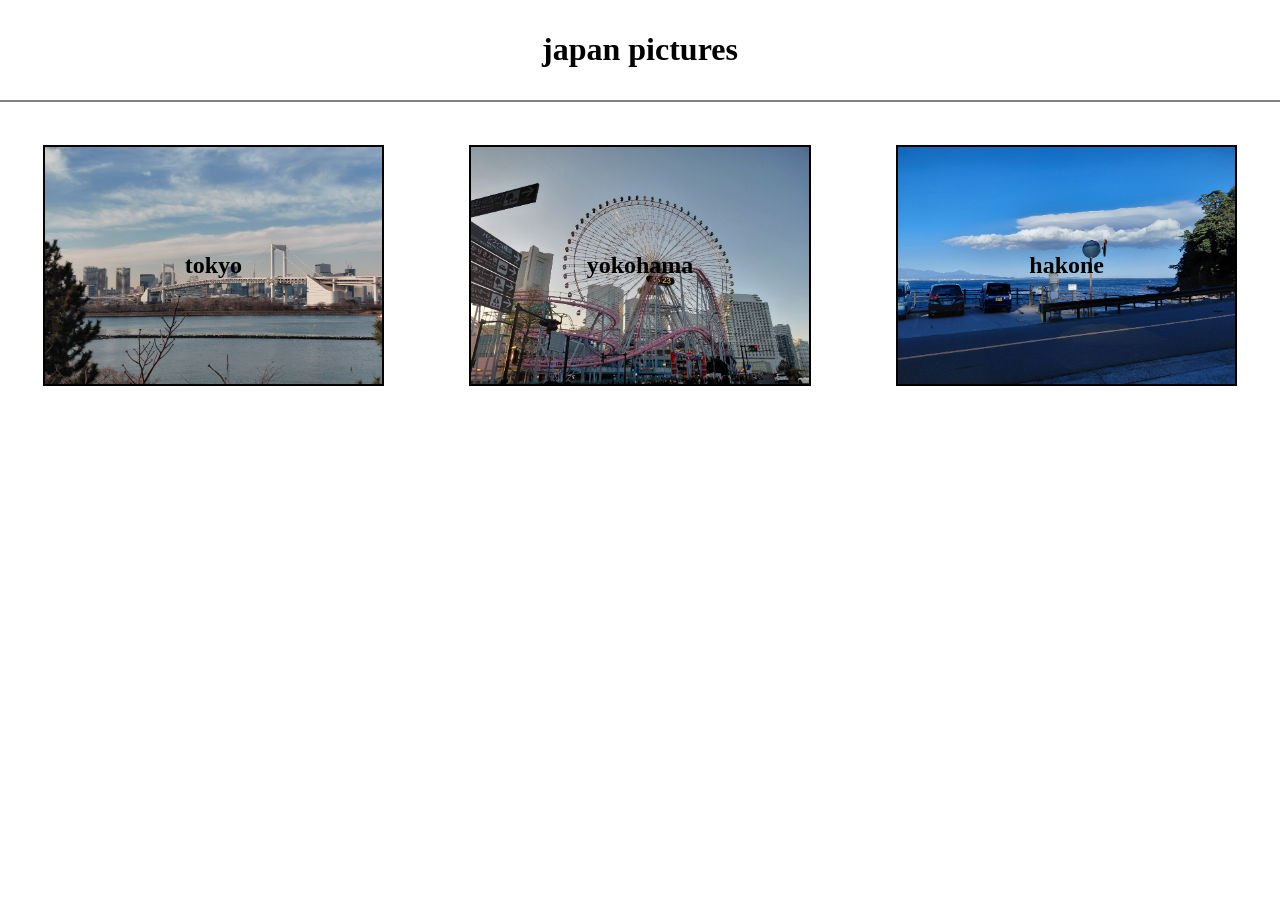
<file: index.html>
<html>
    <head>
        <meta charset="utf-8">
        <title>jinwoo's picture</title>
        <link rel="stylesheet" href="style.css">
    </head>
    <body>
        <div id="header">
            <h1><a href="index.html">japan pictures</a></h1>
        </div>
        <div class="article">
            <div class="article_box" id="article_box_1" onclick="location.href='tokyo.html'">
                <h2>tokyo</h2>
            </div>
            <div class="article_box" id="article_box_2" onclick="location.href='yokohama.html'">
                <h2>yokohama</h2>
            </div>
            <div class="article_box" id="article_box_3" onclick="location.href='hakone.html'">
                <h2>hakone</h2>
            </div>
        </div>
    </body>
</html>
</file>
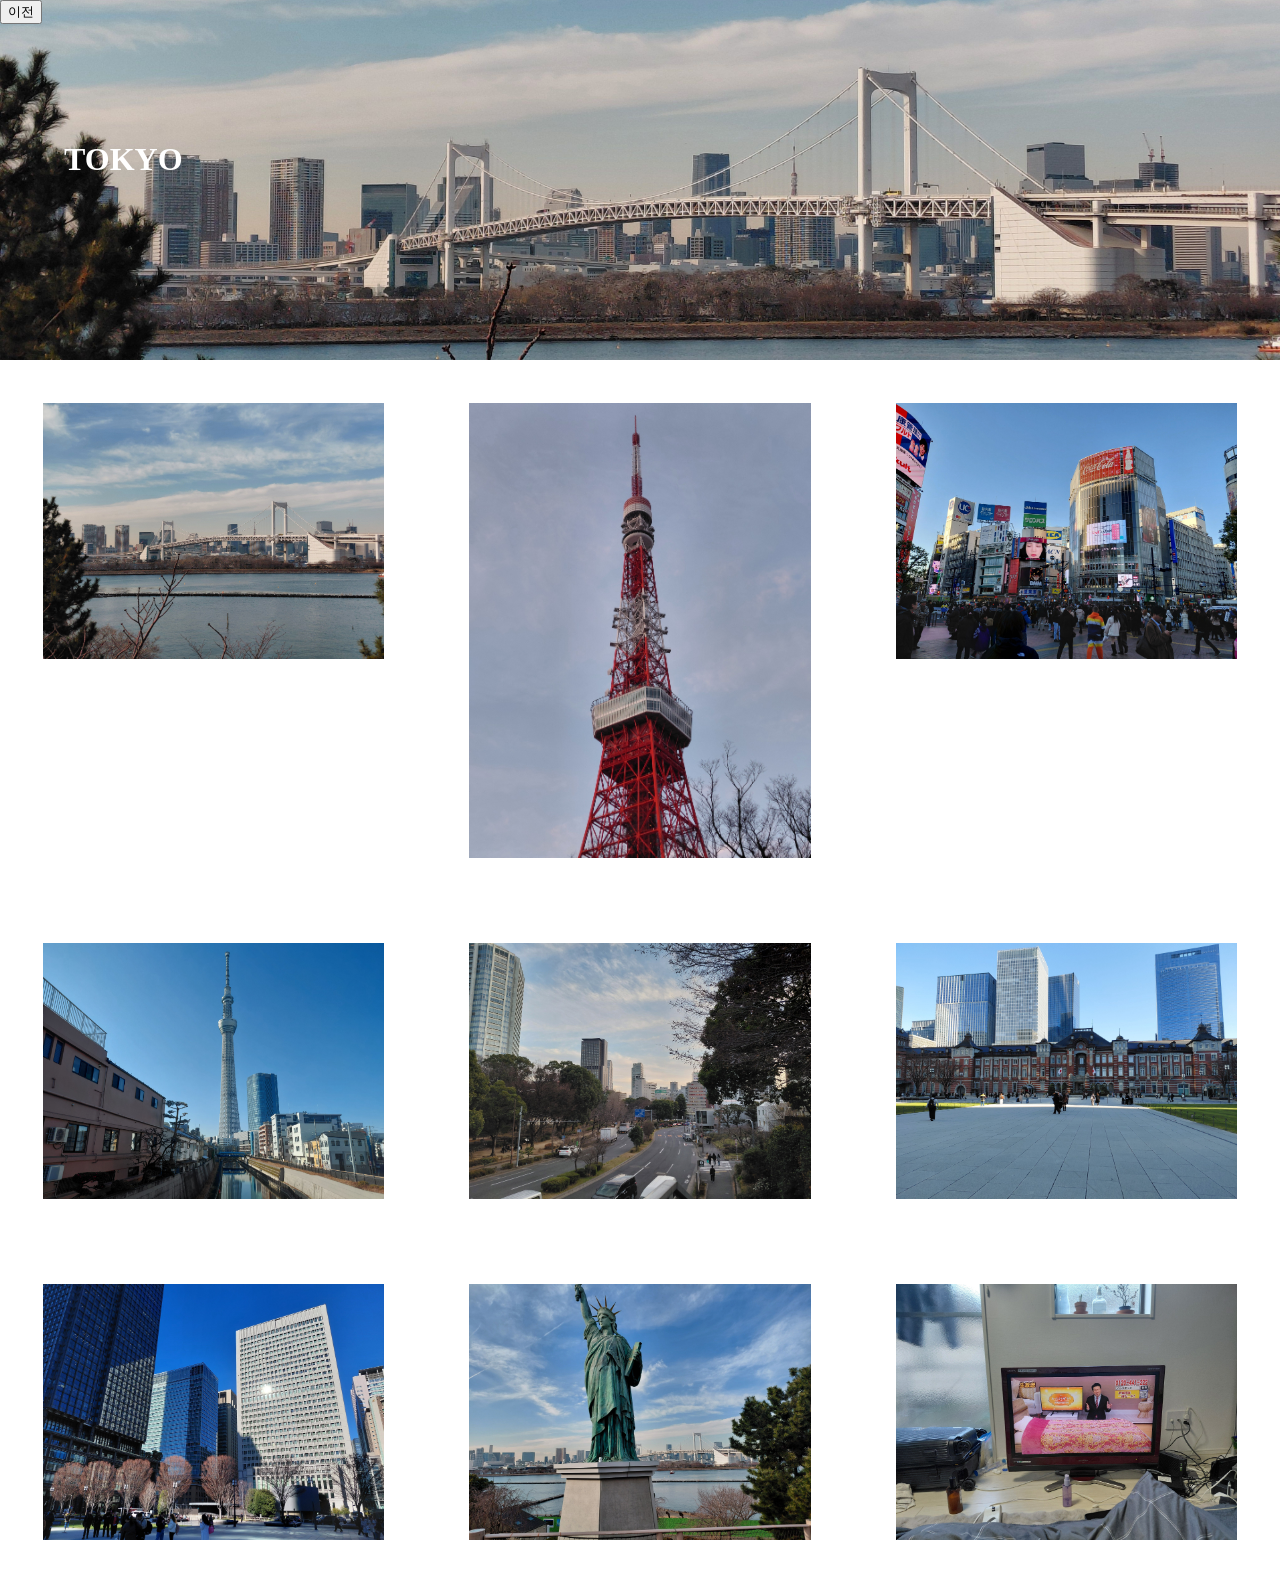
<file: tokyo.html>
<html>
    <head>
        <meta charset="utf-8">
        <title>tokyo's picture</title>
        <link rel="stylesheet" href="style.css">
        <style>
            #header_bottom{
                background-image: url('image/tokyo_1.jpg');
            }
            .article .article_box{
                padding:0;
                border:none;
            }
        </style>
    </head>
    <body>
        <div id="header_bottom">
            <input type="button" value="이전" onclick="location.href='index.html'">
            <h1>TOKYO</h1>
        </div>
        <div class="article">
            <div class="article_box">
                <img src="image/tokyo_1.jpg" width="100%">
            </div>
            <div class="article_box">
                <img src="image/tokyo_2.jpg" width="100%">
            </div>
            <div class="article_box">
                <img src="image/tokyo_3.jpg" width="100%">
            </div>
            </div>
            <div class="article">
            <div class="article_box">
                <img src="image/tokyo_4.jpg" width="100%">
            </div>
            <div class="article_box">
                <img src="image/tokyo_5.jpg" width="100%">
            </div>
            <div class="article_box">
                <img src="image/tokyo_6.jpg" width="100%">
            </div>
            </div>
            <div class="article">
            <div class="article_box">
                <img src="image/tokyo_7.jpg" width="100%">
            </div>
            <div class="article_box">
                <img src="image/tokyo_8.jpg" width="100%">
            </div>
            <div class="article_box">
                <img src="image/tokyo_9.jpg" width="100%">
            </div>
            </div>
        </div>
    </body>
</html>
</file>
<file: style.css>
body{
    margin:0px;
}
#article_box_1{
    background-image: url('image/tokyo_1.jpg');
    background-size: cover;
}
#article_box_2{
    background-image: url('image/yokohama_1.jpg');
    background-size: cover;
}
#article_box_3{
    background-image: url('image/hakone_1.jpg');
    background-size: cover;
}

#header {
    text-align:center;
    border-bottom:2px solid gray;
    padding:10px;
    text-decoration:none;
}
#header a{
    text-decoration:none;
    color:black;
}

.article{
    display:grid;
    grid-template-columns: 1fr 1fr 1fr;
}
.article_box{
    border:2px solid black;
    text-align: center;
    padding:20%;
    margin:10%;
}

#header_bottom{
    background-size: cover;
    background-position: center;
    width:100vw;
    height:40vh;
    color:white;
}
#header_bottom h1{
    padding-left:5vw;
    padding-top:13vh;
    margin:0;
}
</file>
